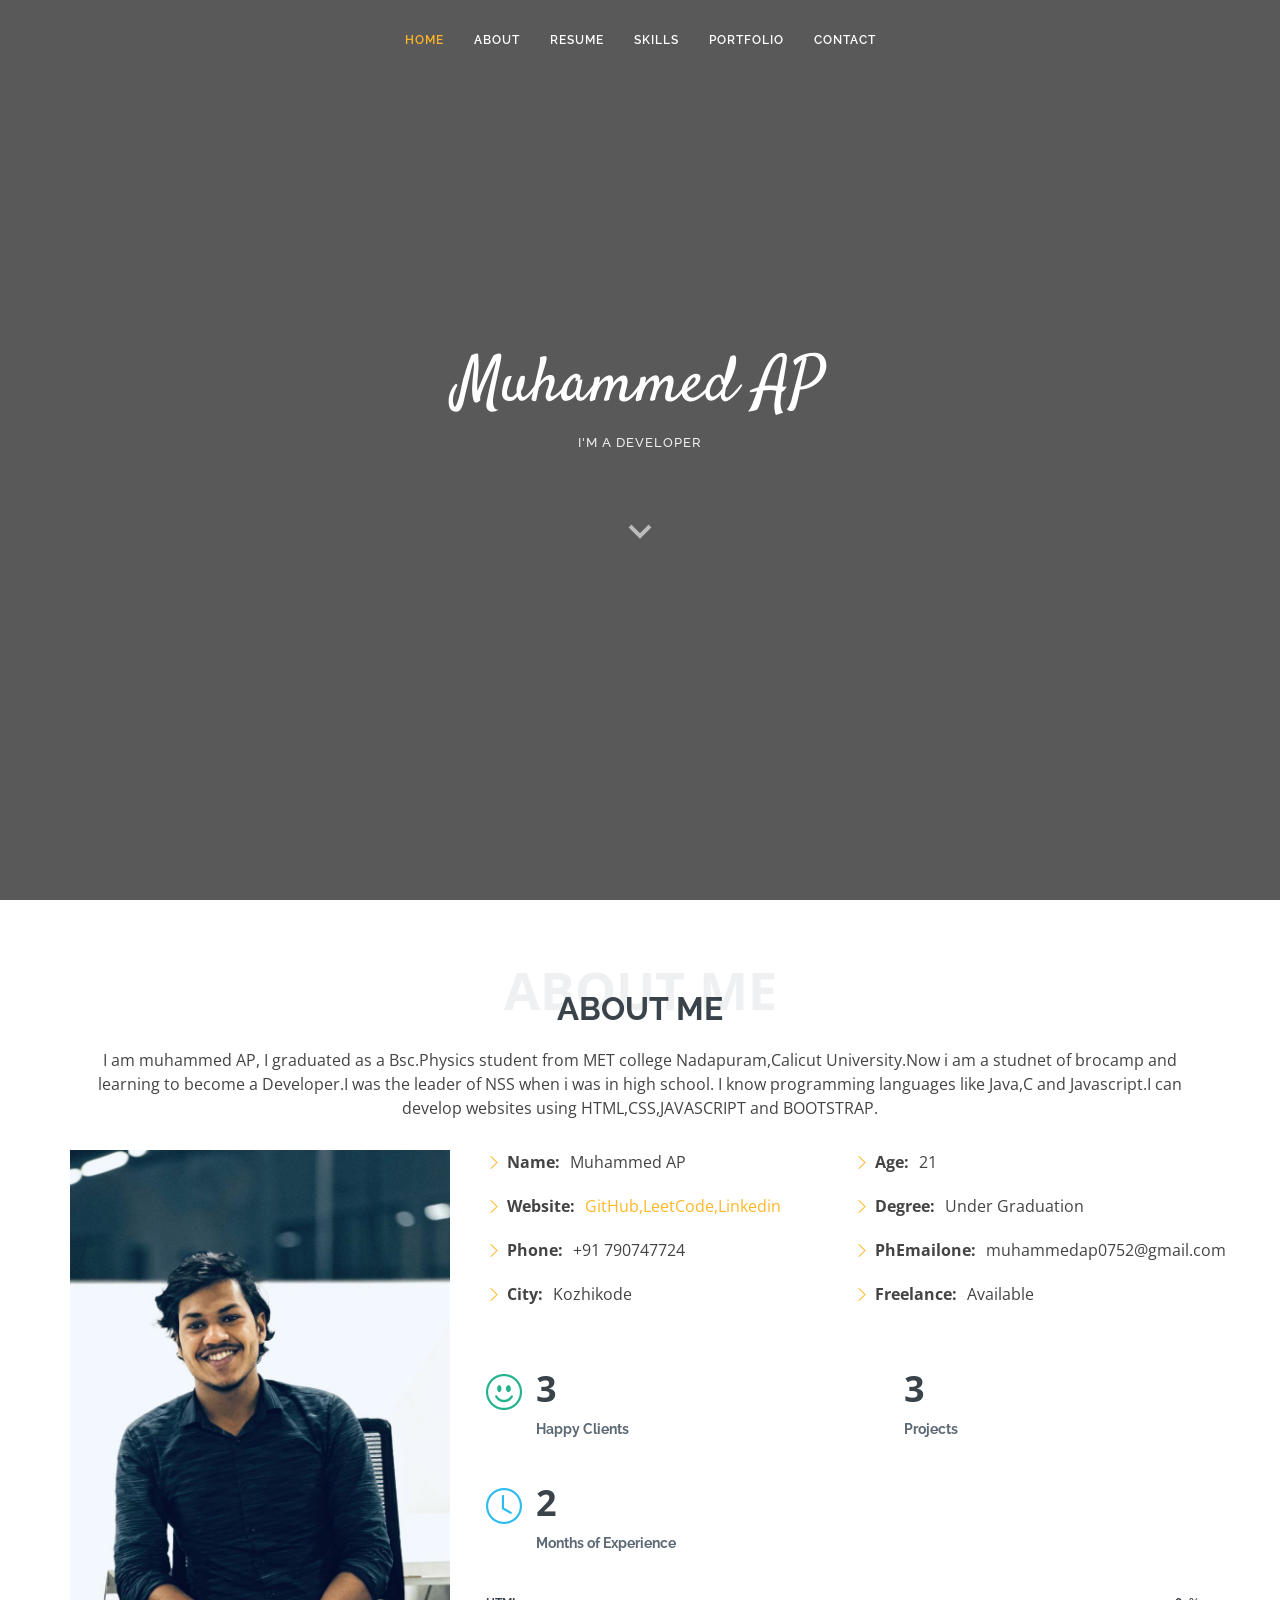
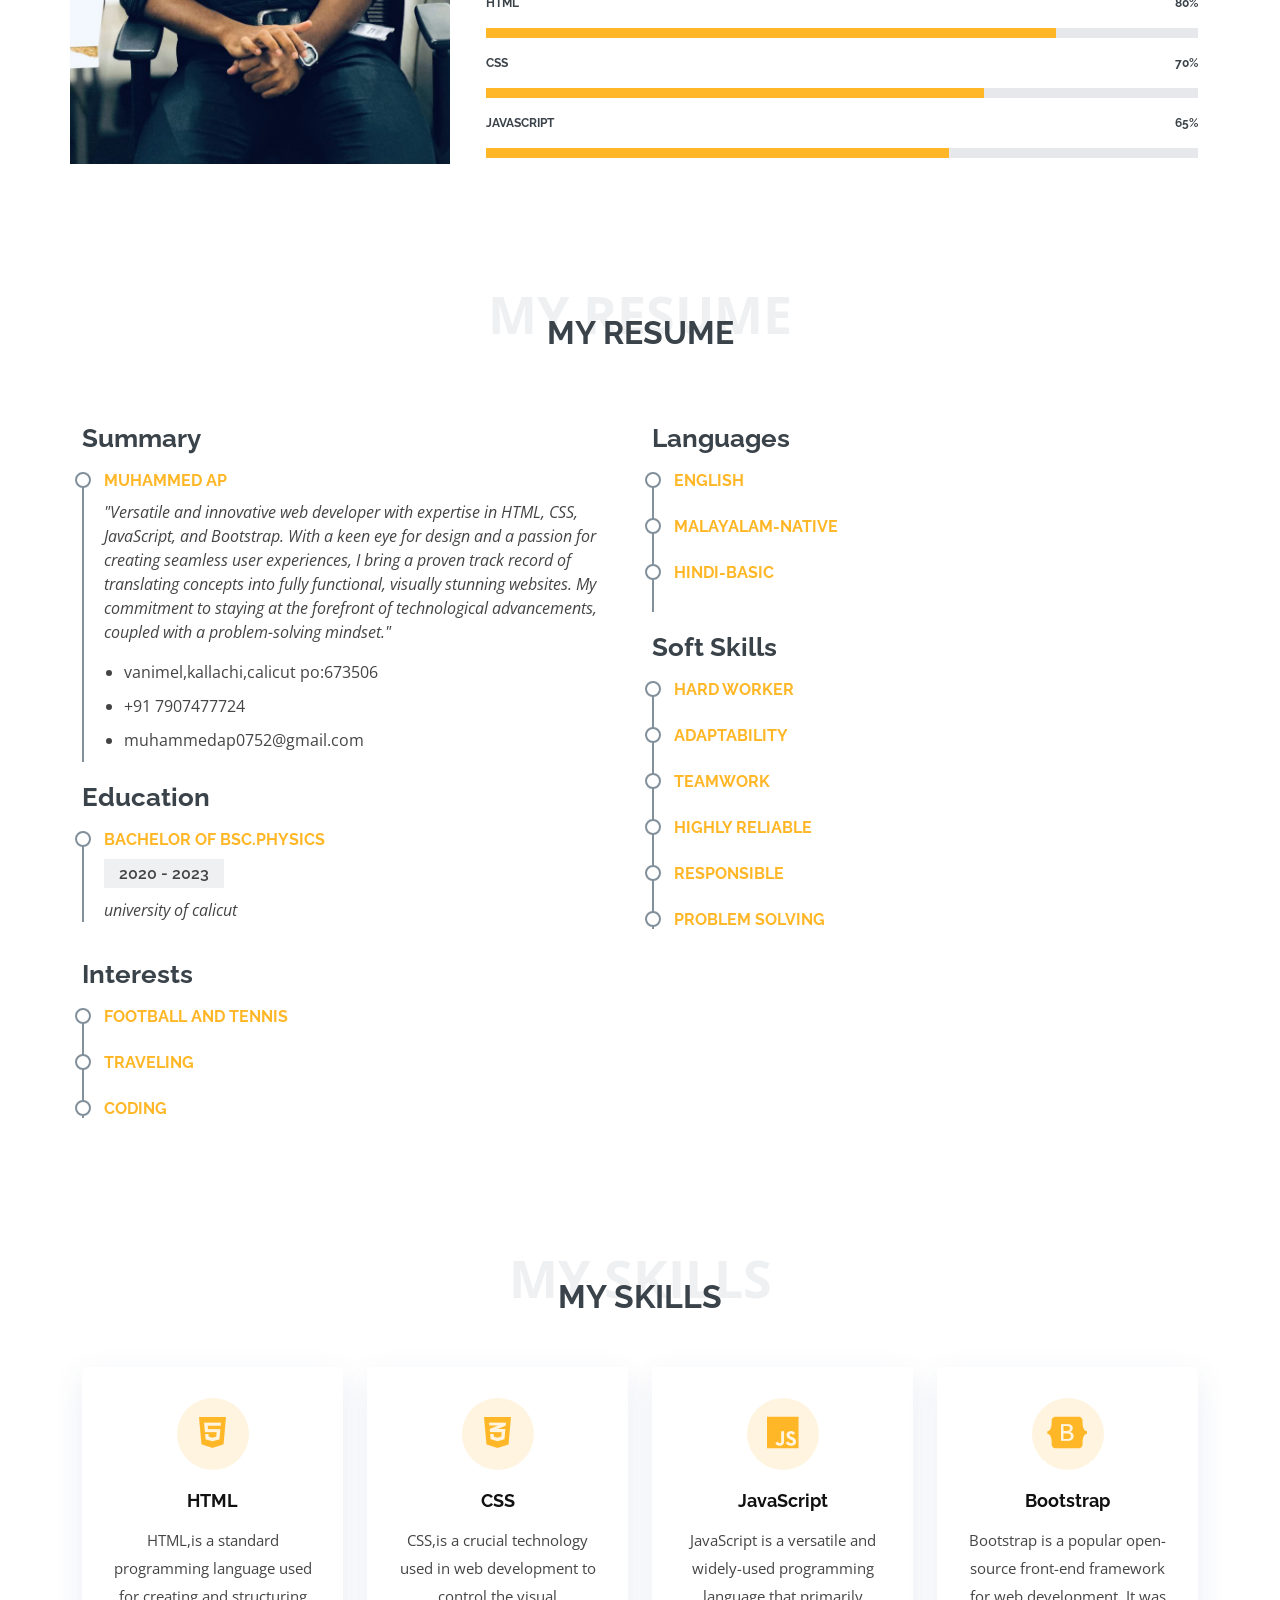
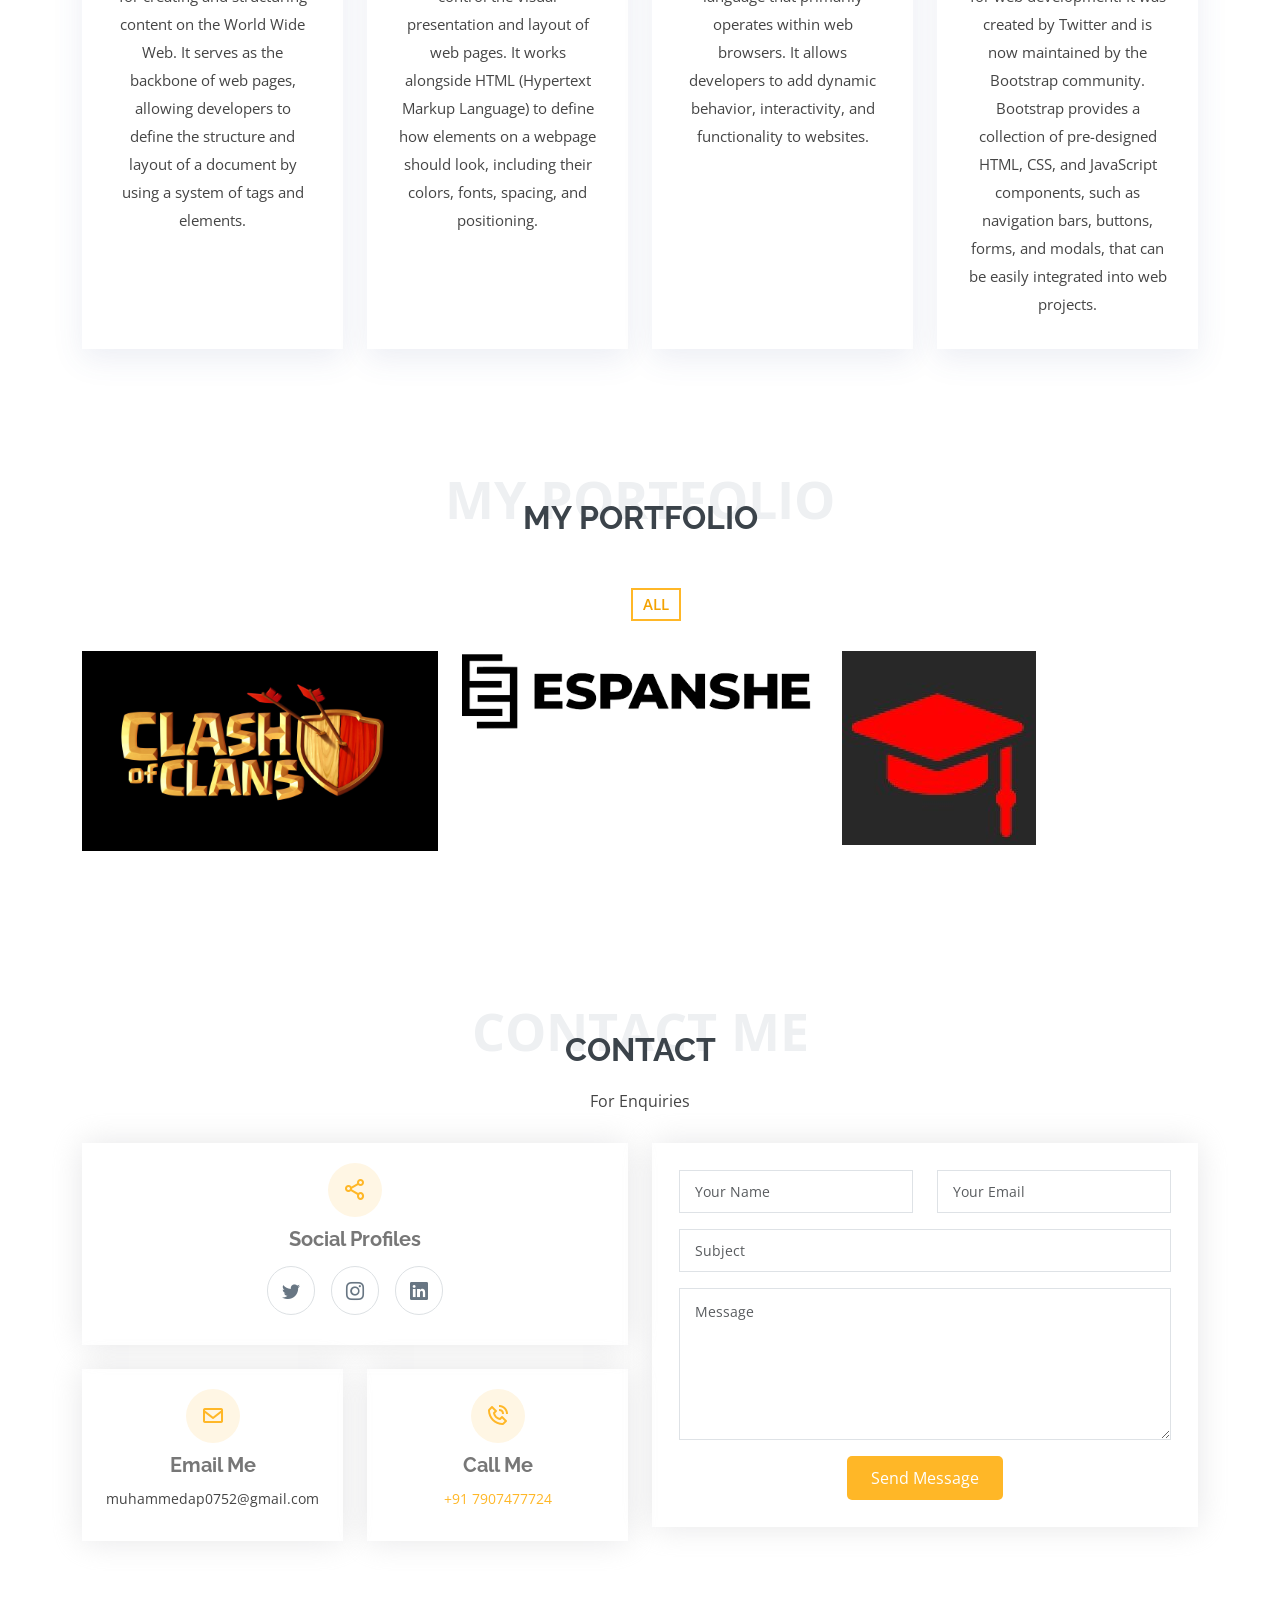
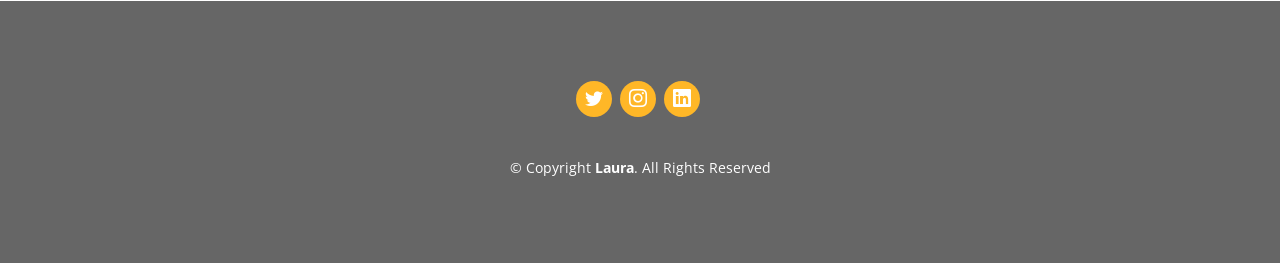
<file: index.html>
<!DOCTYPE html>
<html lang="en">

<head>
  <meta charset="utf-8">
  <meta content="width=device-width, initial-scale=1.0" name="viewport">
  <script src="https://ajax.googleapis.com/ajax/libs/jquery/3.5.1/jquery.min.js"></script>
  <title>Muhammed AP</title>
  
  <meta content="" name="description">
  <meta content="" name="keywords">

  <!-- Favicons -->
  <link href="assets/img/ap.jpg" rel="icon">
  <link href="assets/img/apple-touch-icon.png" rel="apple-touch-icon">
  <link rel="stylesheet" href="https://cdnjs.cloudflare.com/ajax/libs/font-awesome/6.4.2/css/all.min.css">
<link rel="stylesheet" href="https://cdnjs.cloudflare.com/ajax/libs/font-awesome/6.4.0/css/all.min.css">


  <!-- Google Fonts -->
  <link href="https://fonts.googleapis.com/css?family=Open+Sans:300,300i,400,400i,600,600i,700,700i|Raleway:300,300i,400,400i,500,500i,600,600i,700,700i|Satisfy" rel="stylesheet">

  <!-- Vendor CSS Files -->
  <link href="assets/vendor/bootstrap/css/bootstrap.min.css" rel="stylesheet">
  <link href="assets/vendor/bootstrap-icons/bootstrap-icons.css" rel="stylesheet">
  <link href="assets/vendor/boxicons/css/boxicons.min.css" rel="stylesheet">
  <link href="assets/vendor/glightbox/css/glightbox.min.css" rel="stylesheet">
  <link href="assets/vendor/swiper/swiper-bundle.min.css" rel="stylesheet">

  <!-- Template Main CSS File -->
  <link href="assets/css/style.css" rel="stylesheet">

  <!-- =======================================================
  * Template Name: Laura
  * Updated: Sep 18 2023 with Bootstrap v5.3.2
  * Template URL: https://bootstrapmade.com/laura-free-creative-bootstrap-theme/
  * Author: BootstrapMade.com
  * License: https://bootstrapmade.com/license/
  ======================================================== -->
</head>

<body>

  <!-- ======= Header ======= -->
  <header id="header" class="fixed-top d-flex justify-content-center align-items-center header-transparent">

    <nav id="navbar" class="navbar">
      <ul>
        <li><a class="nav-link scrollto active" href="#hero">Home</a></li>
        <li><a class="nav-link scrollto" href="#about">About</a></li>
        <li><a class="nav-link scrollto" href="#resume">Resume</a></li>
        <li><a class="nav-link scrollto" href="#services">Skills</a></li>
        <li><a class="nav-link scrollto " href="#portfolio">Portfolio</a></li>
        <li><a class="nav-link scrollto" href="#contact">Contact</a></li>
      </ul>
      <i class="bi bi-list mobile-nav-toggle"></i>
    </nav><!-- .navbar -->

  </header><!-- End Header -->

  <!-- ======= Hero Section ======= -->
  <section id="hero">
    <div class="hero-container">
      <h1>Muhammed AP</h1>
      <h2>I'm a Developer</h2>
      <a href="#about" class="btn-scroll scrollto" title="Scroll Down"><i class="bx bx-chevron-down"></i></a>
    </div>
  </section><!-- End Hero -->

  <main id="main">

    <!-- ======= About Me Section ======= -->
    <section id="about" class="about">
      <div class="container">

        <div class="section-title">
          <span>About Me</span>
          <h2>About Me</h2>
          <p>I am muhammed AP, I graduated as a Bsc.Physics student from MET college Nadapuram,Calicut University.Now i am a studnet of brocamp and learning to become a Developer.I was the leader of NSS when i was in high school.

            
            I know programming languages like Java,C and Javascript.I can develop websites using HTML,CSS,JAVASCRIPT and BOOTSTRAP.</p>
        </div>

        <div class="row">
          <div class="image col-lg-4 d-flex align-items-stretch justify-content-center justify-content-lg-start"></div>
          <div class="col-lg-8 d-flex flex-column align-items-stretch">
            <div class="content ps-lg-4 d-flex flex-column justify-content-center">
              <div class="row">
                <div class="col-lg-6">
                  <ul>
                    <li><i class="bi bi-chevron-right"></i> <strong>Name:</strong> <span>Muhammed AP</span></li>
                    <li><i class="bi bi-chevron-right"></i> <strong>Website:</strong> <a href="https://github.com/muhammedap1" target="_blank">GitHub,</a>
                       <a href="https://leetcode.com/muhammedAP1/" target="_blank">LeetCode</a><a href="https://www.linkedin.com/in/muhammed-ap-807aa4293" target="_blank">,Linkedin</a></li>
                    <li><i class="bi bi-chevron-right"></i> <strong>Phone:</strong> <span>+91 790747724</span></li>
                    <li><i class="bi bi-chevron-right"></i> <strong>City:</strong> <span>Kozhikode</span></li>
                  </ul>
                </div>
                <div class="col-lg-6">
                  <ul>
                    <li><i class="bi bi-chevron-right"></i> <strong>Age:</strong> <span>21</span></li>
                    <li><i class="bi bi-chevron-right"></i> <strong>Degree:</strong> <span>Under Graduation</span></li>
                    <li><i class="bi bi-chevron-right"></i> <strong>PhEmailone:</strong> <span>muhammedap0752@gmail.com</span></li>
                    <li><i class="bi bi-chevron-right"></i> <strong>Freelance:</strong> <span>Available</span></li>
                  </ul>
                </div>
              </div>
              <div class="row mt-n4">
                <div class="col-md-6 mt-5 d-md-flex align-items-md-stretch">
                  <div class="count-box">
                    <i class="bi bi-emoji-smile" style="color: #20b38e;"></i>
                    <span data-purecounter-start="0" data-purecounter-end="3" data-purecounter-duration="1" class="purecounter"></span>
                    <p><strong>Happy Clients</strong></p>
                  </div>
                </div>

                <div class="col-md-6 mt-5 d-md-flex align-items-md-stretch">
                  <div class="count-box">
                    <i class="bi bi-journal-richtextr" style="color: #8a1ac2;"></i>
                    <span data-purecounter-start="0" data-purecounter-end="3" data-purecounter-duration="1" class="purecounter"></span>
                    <p><strong>Projects</strong></p>
                  </div>
                </div>

                <div class="col-md-6 mt-5 d-md-flex align-items-md-stretch">
                  <div class="count-box">
                    <i class="bi bi-clock" style="color: #2cbdee;"></i>
                    <span data-purecounter-start="0" data-purecounter-end="2" data-purecounter-duration="" class="purecounter"></span>
                    <p><strong>Months of Experience</strong></p>
                  </div>
                </div>

              
              </div>
            </div><!-- End .content-->

            <div class="skills-content ps-lg-4">
              <div class="progress">
                <span class="skill">HTML <i class="val">80%</i></span>
                <div class="progress-bar-wrap">
                  <div class="progress-bar" role="progressbar" aria-valuenow="80" aria-valuemin="0" aria-valuemax="100"></div>
                </div>
              </div>

              <div class="progress">
                <span class="skill">CSS <i class="val">70%</i></span>
                <div class="progress-bar-wrap">
                  <div class="progress-bar" role="progressbar" aria-valuenow="70" aria-valuemin="0" aria-valuemax="100"></div>
                </div>
              </div>

              <div class="progress">
                <span class="skill">JavaScript <i class="val">65%</i></span>
                <div class="progress-bar-wrap">
                  <div class="progress-bar" role="progressbar" aria-valuenow="65" aria-valuemin="0" aria-valuemax="100"></div>
                </div>
              </div>
            </div>

          </div>
        </div>

      </div>
    </section><!-- End About Me Section -->

    <!-- ======= My Resume Section ======= -->
    <section id="resume" class="resume">
      <div class="container">

        <div class="section-title">
          <span>My Resume</span>
          <h2>My Resume</h2>
        </div>

        <div class="row">
          <div class="col-lg-6">
            <h3 class="resume-title">Summary</h3>
            <div class="resume-item pb-0">
              <h4>Muhammed AP</h4>
              <p><em>"Versatile and innovative web developer with expertise in HTML, CSS, JavaScript, and Bootstrap. With a keen eye for design and a passion for creating seamless user experiences, I bring a proven track record of translating concepts into fully functional, visually stunning websites. My commitment to staying at the forefront of technological advancements, coupled with a problem-solving mindset."</em></p>
              <p>
              <ul>
                <li>vanimel,kallachi,calicut po:673506</li>
                <li>+91 7907477724</li>
                <li>muhammedap0752@gmail.com</li>
              </ul>
              </p>
            </div>

            <h3 class="resume-title">Education</h3>
            
            <div class="resume-item">
              <h4>Bachelor of BSc.Physics</h4>
              <h5>2020 - 2023</h5>
              <p><em>university of calicut</em></p>
            </div>
           
          </div>
          <div class="col-lg-6">
            <h3 class="resume-title">Languages</h3>
            <div class="resume-item">
              <h4>English</h4>
            </div>
            <div class="resume-item">
              <h4>MALAYALAM-NATIVE</h4>
            </div>
            <div class="resume-item">
              <h4>HINDI-BASIC</h4>
            </div>
            <div class="col-lg-6">
              <h3 class="resume-title">Soft Skills</h3>
              <div class="resume-item">
                <h4>Hard Worker</h4>
              </div>
              <div class="resume-item">
                <h4>Adaptability</h4>
              </div>
              <div class="resume-item">
                <h4>Teamwork</h4>
              </div>
              <div class="resume-item">
                <h4>Highly Reliable</h4>
              </div>
              <div class="resume-item">
                <h4>Responsible</h4>
              </div>
              <div class="resume-item">
                <h4>Problem Solving</h4>
              </div>
            </div>
          </div>
          <div class="col-lg-6">
            <h3 class="resume-title">Interests</h3>
            <div class="resume-item">
              <h4>Football and Tennis</h4>
            </div>
            <div class="resume-item">
              <h4>Traveling</h4>
            </div>
            <div class="resume-item">
              <h4>Coding</h4>
            </div>
          </div>
      
        </div>

      </div>
    </section><!-- End My Resume Section -->

    <!-- ======= My Services Section ======= -->
    <section id="services" class="services">
      <div class="container">

        <div class="section-title">
          <span>My Skills</span>
          <h2>My Skills</h2>
          
        </div>

        <div class="row">
          <div class="col-md-6 col-lg-3 d-flex align-items-stretch mb-5 mb-lg-0">
            <div class="icon-box">
              <div class="icon"><i class="fa-brands fa-html5"></i></div>
              <h4 class="title"><a href="">HTML</a></h4>
              <p class="description">
                HTML,is a standard programming language used for creating and structuring content on the World Wide Web. It serves as the backbone of web pages, allowing developers to define the structure and layout of a document by using a system of tags and elements.</p>
            </div>
          </div>

          <div class="col-md-6 col-lg-3 d-flex align-items-stretch mb-5 mb-lg-0">
            <div class="icon-box">
              <div class="icon"><i class="fa-brands fa-css3-alt"></i></div>
              <h4 class="title"><a href="">CSS</a></h4>
              <p class="description">CSS,is a crucial technology used in web development to control the visual presentation and layout of web pages. It works alongside HTML (Hypertext Markup Language) to define how elements on a webpage should look, including their colors, fonts, spacing, and positioning.</p>
            </div>
          </div>

          <div class="col-md-6 col-lg-3 d-flex align-items-stretch mb-5 mb-lg-0">
            <div class="icon-box">
              <div class="icon"><i class="fa-brands fa-js"></i></div>
              <h4 class="title"><a href="">JavaScript</a></h4>
              <p class="description">JavaScript is a versatile and widely-used programming language that primarily operates within web browsers. It allows developers to add dynamic behavior, interactivity, and functionality to websites.</p>
            </div>
          </div>

          <div class="col-md-6 col-lg-3 d-flex align-items-stretch mb-5 mb-lg-0">
            <div class="icon-box">
              <div class="icon"><i class="fa-brands fa-bootstrap"></i></div>
              <h4 class="title"><a href="">Bootstrap</a></h4>
              <p class="description">Bootstrap is a popular open-source front-end framework for web development. It was created by Twitter and is now maintained by the Bootstrap community. Bootstrap provides a collection of pre-designed HTML, CSS, and JavaScript components, such as navigation bars, buttons, forms, and modals, that can be easily integrated into web projects.</p>
            </div>
          </div>

        </div>

      </div>
      


        </div>

      </div>
    </section><!-- End My Services Section -->

    <!-- ======= Testimonials Section ======= -->
    <!-- <section id="testimonials" class="testimonials">
      <div class="container position-relative">

        <div class="testimonials-slider swiper" data-aos="fade-up" data-aos-delay="100">
          <div class="swiper-wrapper">

            <div class="swiper-slide">
              <div class="testimonial-item">
                <img src="assets/img/hashim.jpg" class="testimonial-img" alt="">
                <h3>Hashim T</h3>
                <h4>Flutter Developer</h4>
                <p>
                  <i class="bx bxs-quote-alt-left quote-icon-left"></i>
                  Works at brototype
                  <i class="bx bxs-quote-alt-right quote-icon-right"></i>
                </p>
              </div>
            </div>End testimonial item -->

            <!-- <div class="swiper-slide">
              <div class="testimonial-item">
                <img src="assets/img/Minhal.jpg" class="testimonial-img" alt="">
                <h3>Muhammed Minhal</h3>
                <h4>Software Engine</h4>
                <p>
                  <i class="bx bxs-quote-alt-left quote-icon-left"></i>
                  Works at brototype
                  <i class="bx bxs-quote-alt-right quote-icon-right"></i>
                </p>
              </div>
            </div>End testimonial item -->

            <!-- <div class="swiper-slide">
              <div class="testimonial-item">
                <img src="assets/img/Test3.jpg" class="testimonial-img" alt="">
                <h3>Muhammed Firos</h3>
                <h4>Mern Stack Developer</h4>
                <p>
                  <i class="bx bxs-quote-alt-left quote-icon-left"></i>
                  Works at brototype
                  <i class="bx bxs-quote-alt-right quote-icon-right"></i>
                </p>
              </div>
            </div>End testimonial item -->

            <!-- <div class="swiper-slide">
              <div class="testimonial-item">
                <img src="assets/img/test4.jpg" class="testimonial-img" alt="">
                <h3>Ahmed Munawwer</h3>
                <h4>BBA LL.B.</h4>
                <p>
                  <i class="bx bxs-quote-alt-left quote-icon-left"></i>
                  Doing BBA LL.B. from university of Calicut and have a startup company
                  <i class="bx bxs-quote-alt-right quote-icon-right"></i>
                </p>
              </div>
            </div>End testimonial item -->

            <!-- <div class="swiper-slide">
              <div class="testimonial-item">
                <img src="assets/img/test5.jpg" class="testimonial-img" alt="">
                <h3>Mohammed Rabeeh</h3>
                <h4>Chartered accountant</h4>
                <p>
                  <i class="bx bxs-quote-alt-left quote-icon-left"></i>
                  completed Chartered accountant and have a startup company
                  <i class="bx bxs-quote-alt-right quote-icon-right"></i>
                </p>
              </div>
            </div>End testimonial item -->

          <!-- </div>
          <div class="swiper-pagination"></div>
        </div>

      </div> -->
    <!-- </section>End Testimonials Section -->

    <!-- ======= My Portfolio Section ======= -->
    <section id="portfolio" class="portfolio">
      <div class="container">

        <div class="section-title">
          <span>My Portfolio</span>
          <h2>My Portfolio</h2>
          
        </div>

        <ul id="portfolio-flters" class="d-flex justify-content-center">
          <li data-filter="*" class="filter-active">All</li>
          <!-- <li data-filter=".filter-app">App</li> -->
          <!-- <li data-filter=".filter-card">Card</li> -->
          <!-- <li data-filter=".filter-web">Web</li> -->
        </ul>

        <div class="row portfolio-container">

          <div class="col-lg-4 col-md-6 portfolio-item filter-app">
            <div class="portfolio-img"><img src="assets/img/coc.jpg" class="img-fluid" alt=""></div>
            <div class="portfolio-info">
              <h4>Static Website 1</h4>
              <p>Website</p>
              <a href="assets/img/coc.jpg" data-gallery="portfolioGallery" class="portfolio-lightbox preview-link" title="Website 1"><i class="bx bx-plus"></i></a>
              <a href="https://muhammedap1.github.io/clashofap/" target="_blank" class="details-link" title="More Details"><i class="bx bx-link"></i></a>
            </div>
          </div>

          <div class="col-lg-4 col-md-6 portfolio-item filter-web">
            <div class="portfolio-img"><img src="assets/img/espanshe.png" class="img-fluid" alt=""></div>
            <div class="portfolio-info">
              <h4>Static Website 2</h4>
              <p>Website</p>
              <a href="assets/img/espanshe.png" data-gallery="portfolioGallery" class="portfolio-lightbox preview-link" title="Website 2"><i class="bx bx-plus"></i></a>
              <a href="https://muhammedap1.github.io/espanshe/"  target="_blank" class="details-link" title="More Details"><i class="bx bx-link"></i></a>
            </div>
          </div>

          <div class="col-lg-4 col-md-6 portfolio-item filter-app">
            <div class="portfolio-img"><img src="assets/img/EDUFORD.jpg" class="img-fluid" alt=""></div>
            <div class="portfolio-info">
              <h4>EDUFORD</h4>
              <p>Responsive</p>
               <a href="assets/img/logo.png" data-gallery="portfolioGallery" class="portfolio-lightbox preview-link" title="Website 3"><i class="bx bx-plus"></i></a>
              <a href="https://muhammedap1.github.io/eduford/"  target="_blank" class="details-link" title="More Details"><i class="bx bx-link"></i></a>
            </div>
          </div>

          <!-- <div class="col-lg-4 col-md-6 portfolio-item filter-card"> 
            <div class="portfolio-img"><img src="assets/img/ComingSoon.jpg" class="img-fluid" alt=""></div>
            <div class="portfolio-info">
              <h4>soon</h4>
              <p>soon</p>
              <a href="assets/img/ComingSoon.jpg" data-gallery="portfolioGallery" class="portfolio-lightbox preview-link" title="Website 4"><i class="bx bx-plus"></i></a>
              <a href="#" class="details-link" title="More Details"><i class="bx bx-link"></i></a>
            </div>
          </div> -->

          <!-- <div class="col-lg-4 col-md-6 portfolio-item filter-web">
            <div class="portfolio-img"><img src="assets/img/ComingSoon.jpg" class="img-fluid" alt=""></div>
            <div class="portfolio-info">
              <h4>soon</h4>
              <p>soon</p>
              <a href="assets/img/ComingSoon.jpg" data-gallery="portfolioGallery" class="portfolio-lightbox preview-link" title="Website 5"><i class="bx bx-plus"></i></a>
              <a href="#" class="details-link" title="More Details"><i class="bx bx-link"></i></a>
            </div>
          </div> -->

          <!-- <div class="col-lg-4 col-md-6 portfolio-item filter-app">
            <div class="portfolio-img"><img src="assets/img/portfolio/portfolio-6.jpg" class="img-fluid" alt=""></div>
            <div class="portfolio-info">
              <h4>App 3</h4>
              <p>App</p>
              <a href="assets/img/portfolio/portfolio-6.jpg" data-gallery="portfolioGallery" class="portfolio-lightbox preview-link" title="App 3"><i class="bx bx-plus"></i></a>
              <a href="portfolio-details.html" class="details-link" title="More Details"><i class="bx bx-link"></i></a>
            </div>
          </div> -->
<!-- 
          <div class="col-lg-4 col-md-6 portfolio-item filter-card">
            <div class="portfolio-img"><img src="assets/img/ComingSoon.jpg" class="img-fluid" alt=""></div>
            <div class="portfolio-info">
              <h4>soon</h4>
              <p>soon</p>
              <a href="assets/img/ComingSoon.jpg" data-gallery="portfolioGallery" class="portfolio-lightbox preview-link" title="Website 6"><i class="bx bx-plus"></i></a>
              <a href="#" class="details-link" title="More Details"><i class="bx bx-link"></i></a>
            </div>
          </div> -->

          <!-- <div class="col-lg-4 col-md-6 portfolio-item filter-card">
            <div class="portfolio-img"><img src="assets/img/ComingSoon.jpg" class="img-fluid" alt=""></div>
            <div class="portfolio-info">
              <h4>soon </h4>
              <p>soon</p>
              <a href="aassets/img/ComingSoon.jpg" data-gallery="portfolioGallery" class="portfolio-lightbox preview-link" title="Website 7"><i class="bx bx-plus"></i></a>
              <a href="#" class="details-link" title="More Details"><i class="bx bx-link"></i></a>
            </div>
          </div> -->

          <!-- <div class="col-lg-4 col-md-6 portfolio-item filter-web">
            <div class="portfolio-img"><img src="assets/img/ComingSoon.jpg" class="img-fluid" alt=""></div>
            <div class="portfolio-info">
              <h4>soon</h4>
              <p>soon</p>
              <a href="assets/img/comingsoon.jpg" data-gallery="portfolioGallery" class="portfolio-lightbox preview-link" title="Website 8"><i class="bx bx-plus"></i></a>
              <a href="#" class="details-link" title="More Details"><i class="bx bx-link"></i></a>
            </div>
          </div> -->

        </div>

      </div>
    </section><!-- End My Portfolio Section -->

  

    <!-- ======= Contact Me Section ======= -->
    <section id="contact" class="contact">
      <div class="container">

        <div class="section-title">
          <span>Contact Me</span>
          <h2>Contact </h2>
          <p>For Enquiries</p>
        </div>

        <div class="row">

          <div class="col-lg-6">

            <div class="row">
              <div class="col-md-12">
                <div class="info-box">
                  <i class="bx bx-share-alt"></i>
                  <h3>Social Profiles</h3>
                  <div class="social-links">
                    <a href="https://x.com/muhammedap0?t=myT3MxxdQrV9eeOUIE1y_Q&s=08" class="twitter"><i class="bi bi-twitter"></i></a>
                    <!-- <a href="https://www.facebook.com/rithas.ahmed.3?mibextid=LQQJ4d" class="facebook"><i class="bi bi-facebook"></i></a> -->
                    <a href="https://instagram.com/muhammedap__?utm_source=qr&igshid=MzNlNGNkZWQ4Mg==" class="instagram"><i class="bi bi-instagram"></i></a>
                    <!-- <a href="#" class="google-plus"><i class="bi bi-skype"></i></a> -->
                    <a href="https://www.linkedin.com/in/muhammed-ap-807aa4293" class="linkedin"><i class="bi bi-linkedin"></i></a>
                  </div>
                </div>
              </div>
              <div class="col-md-6">
                <div class="info-box mt-4">
                  <i class="bx bx-envelope"></i>
                  <h3>Email Me</h3>
                  <p>muhammedap0752@gmail.com</p>
                </div>
              </div>
              <div class="col-md-6">
                <div class="info-box mt-4">
                  <i class="bx bx-phone-call"></i>
                  <h3>Call Me</h3>
                  <p><a href="https://wa.me/+917907477724">+91 7907477724</a></p>
                </div>
              </div>
            </div>

          </div>

          <div class="col-lg-6">
            <form id="submit-form" action="" role="form" class="submit-form">
              <div class="row">
                <div class="col-md-6 form-group">
                  <input type="text" name="name" class="form-control" id="name" placeholder="Your Name" required>
                </div>
                <div class="col-md-6 form-group mt-3 mt-md-0">
                  <input type="email" class="form-control" name="email" id="email" placeholder="Your Email" required>
                </div>
              </div>
              <div class="form-group mt-3">
                <input type="text" class="form-control" name="subject" id="subject" placeholder="Subject" required>
              </div>
              <div class="form-group mt-3">
                <textarea class="form-control" name="message" rows="6" placeholder="Message" required></textarea>
              </div>
              <div class="my-3">
                <div class="loading"> </div>
                <div class="error-message"></div>
                <div class="sent-message"> </div>
              </div>
              <div class="text-center"><button type="submit">Send Message</button></div>
            </form>
          </div>

        </div>

      </div>
    </section>
    <script>
      $("#submit-form").submit((e)=>{
          e.preventDefault()
          $.ajax({
              url:"https://script.google.com/macros/s/AKfycbxf9S8QHeL_53OwWKpRcvS5yvH-xL5F0AdGDNPjBF-00p7d7HbofkYWnhtkLFWkmIQx/exec",
              data:$("#submit-form").serialize(),
              method:"post",
              success:function (response){
                  alert("Form submitted successfully")
                  window.location.reload()
                  //window.location.href="https://google.com"
              },
              error:function (err){
                  alert("Something Error")
  
              }
          })
      })
  </script><!-- End Contact Me Section -->

  </main><!-- End #main -->

  <!-- ======= Footer ======= -->
  <footer id="footer">
    <div class="container">
      <!-- <h3>Laura Thomson</h3>
      <p>Et aut eum quis fuga eos sunt ipsa nihil. Labore corporis magni eligendi fuga maxime saepe commodi placeat.</p> -->
      <div class="social-links">
        <a href="https://x.com/muhammedap0?t=myT3MxxdQrV9eeOUIE1y_Q&s=08" class="twitter"><i class="bi bi-twitter"></i></a>
        <!-- <a href="https://www.facebook.com/rithas.ahmed.3?mibextid=LQQJ4d" class="facebook"><i class="bi bi-facebook"></i></a> -->
        <a href="https://instagram.com/muhammedap__?utm_source=qr&igshid=MzNlNGNkZWQ4Mg==" class="instagram"><i class="bi bi-instagram"></i></a>
        <!-- <a href="#" class="google-plus"><i class="bi bi-skype"></i></a> -->
        <a href="https://www.linkedin.com/in/muhammed-ap-807aa4293" class="linkedin"><i class="bi bi-linkedin"></i></a>
      </div>
      <div class="copyright">
        &copy; Copyright <strong><span>Laura</span></strong>. All Rights Reserved
      </div>
      <div class="credits">
        <!-- All the links in the footer should remain intact. -->
        <!-- You can delete the links only if you purchased the pro version. -->
        <!-- Licensing information: https://bootstrapmade.com/license/ -->
        <!-- Purchase the pro version with working PHP/AJAX contact form: https://bootstrapmade.com/laura-free-creative-bootstrap-theme/ -->
        <!-- Designed by <a href="https://bootstrapmade.com/">BootstrapMade</a> -->
      </div>
    </div>
  </footer><!-- End Footer -->

  <a href="#" class="back-to-top d-flex align-items-center justify-content-center"><i class="bi bi-arrow-up-short"></i></a>

  <!-- Vendor JS Files -->
  <script src="assets/vendor/purecounter/purecounter_vanilla.js"></script>
  <script src="assets/vendor/bootstrap/js/bootstrap.bundle.min.js"></script>
  <script src="assets/vendor/glightbox/js/glightbox.min.js"></script>
  <script src="assets/vendor/isotope-layout/isotope.pkgd.min.js"></script>
  <script src="assets/vendor/swiper/swiper-bundle.min.js"></script>
  <script src="assets/vendor/waypoints/noframework.waypoints.js"></script>
  <script src="assets/vendor/php-email-form/validate.js"></script>

  <!-- Template Main JS File -->
  <script src="assets/js/main.js"></script>



</body>

</html>
</file>
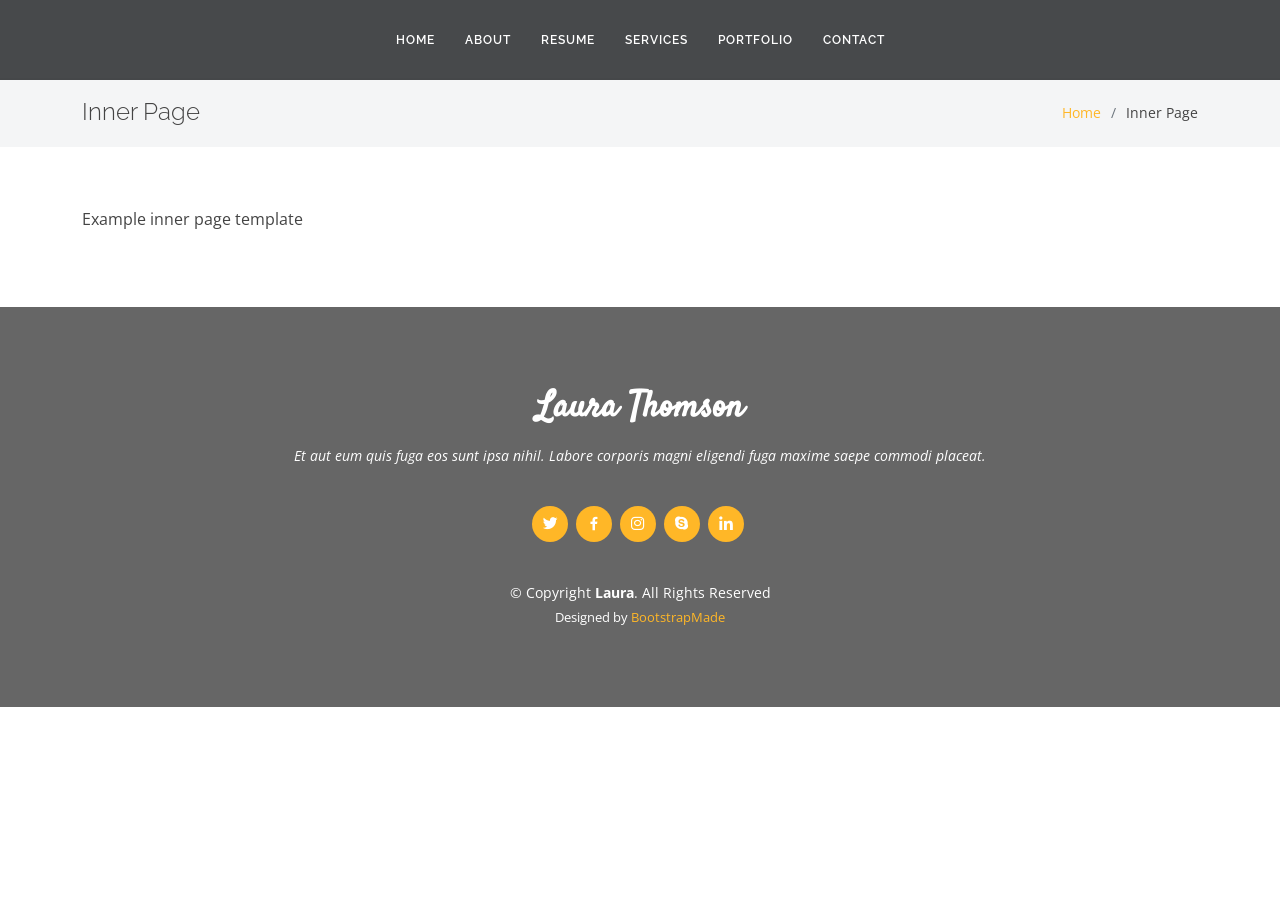
<file: inner-page.html>
<!DOCTYPE html>
<html lang="en">

<head>
  <meta charset="utf-8">
  <meta content="width=device-width, initial-scale=1.0" name="viewport">

  <title>Inner Page - Laura Bootstrap Template</title>
  <meta content="" name="description">
  <meta content="" name="keywords">

  <!-- Favicons -->
  <link href="assets/img/favicon.png" rel="icon">
  <link href="assets/img/apple-touch-icon.png" rel="apple-touch-icon">

  <!-- Google Fonts -->
  <link href="https://fonts.googleapis.com/css?family=Open+Sans:300,300i,400,400i,600,600i,700,700i|Raleway:300,300i,400,400i,500,500i,600,600i,700,700i|Satisfy" rel="stylesheet">

  <!-- Vendor CSS Files -->
  <link href="assets/vendor/bootstrap/css/bootstrap.min.css" rel="stylesheet">
  <link href="assets/vendor/bootstrap-icons/bootstrap-icons.css" rel="stylesheet">
  <link href="assets/vendor/boxicons/css/boxicons.min.css" rel="stylesheet">
  <link href="assets/vendor/glightbox/css/glightbox.min.css" rel="stylesheet">
  <link href="assets/vendor/swiper/swiper-bundle.min.css" rel="stylesheet">

  <!-- Template Main CSS File -->
  <link href="assets/css/style.css" rel="stylesheet">

  <!-- =======================================================
  * Template Name: Laura
  * Updated: Sep 18 2023 with Bootstrap v5.3.2
  * Template URL: https://bootstrapmade.com/laura-free-creative-bootstrap-theme/
  * Author: BootstrapMade.com
  * License: https://bootstrapmade.com/license/
  ======================================================== -->
</head>

<body>

  <!-- ======= Header ======= -->
  <header id="header" class="fixed-top d-flex justify-content-center align-items-center ">

    <nav id="navbar" class="navbar">
      <ul>
        <li><a class="nav-link scrollto " href="#hero">Home</a></li>
        <li><a class="nav-link scrollto" href="#about">About</a></li>
        <li><a class="nav-link scrollto" href="#resume">Resume</a></li>
        <li><a class="nav-link scrollto" href="#services">Services</a></li>
        <li><a class="nav-link scrollto " href="#portfolio">Portfolio</a></li>
        <li><a class="nav-link scrollto" href="#contact">Contact</a></li>
      </ul>
      <i class="bi bi-list mobile-nav-toggle"></i>
    </nav><!-- .navbar -->

  </header><!-- End Header -->

  <main id="main">

    <!-- ======= Breadcrumbs ======= -->
    <section class="breadcrumbs">
      <div class="container">

        <div class="d-flex justify-content-between align-items-center">
          <h2>Inner Page</h2>
          <ol>
            <li><a href="index.html">Home</a></li>
            <li>Inner Page</li>
          </ol>
        </div>

      </div>
    </section><!-- End Breadcrumbs -->

    <section class="inner-page">
      <div class="container">
        <p>
          Example inner page template
        </p>
      </div>
    </section>

  </main><!-- End #main -->

  <!-- ======= Footer ======= -->
  <footer id="footer">
    <div class="container">
      <h3>Laura Thomson</h3>
      <p>Et aut eum quis fuga eos sunt ipsa nihil. Labore corporis magni eligendi fuga maxime saepe commodi placeat.</p>
      <div class="social-links">
        <a href="#" class="twitter"><i class="bx bxl-twitter"></i></a>
        <a href="#" class="facebook"><i class="bx bxl-facebook"></i></a>
        <a href="#" class="instagram"><i class="bx bxl-instagram"></i></a>
        <a href="#" class="google-plus"><i class="bx bxl-skype"></i></a>
        <a href="#" class="linkedin"><i class="bx bxl-linkedin"></i></a>
      </div>
      <div class="copyright">
        &copy; Copyright <strong><span>Laura</span></strong>. All Rights Reserved
      </div>
      <div class="credits">
        <!-- All the links in the footer should remain intact. -->
        <!-- You can delete the links only if you purchased the pro version. -->
        <!-- Licensing information: https://bootstrapmade.com/license/ -->
        <!-- Purchase the pro version with working PHP/AJAX contact form: https://bootstrapmade.com/laura-free-creative-bootstrap-theme/ -->
        Designed by <a href="https://bootstrapmade.com/">BootstrapMade</a>
      </div>
    </div>
  </footer><!-- End Footer -->

  <a href="#" class="back-to-top d-flex align-items-center justify-content-center"><i class="bi bi-arrow-up-short"></i></a>

  <!-- Vendor JS Files -->
  <script src="assets/vendor/purecounter/purecounter_vanilla.js"></script>
  <script src="assets/vendor/bootstrap/js/bootstrap.bundle.min.js"></script>
  <script src="assets/vendor/glightbox/js/glightbox.min.js"></script>
  <script src="assets/vendor/isotope-layout/isotope.pkgd.min.js"></script>
  <script src="assets/vendor/swiper/swiper-bundle.min.js"></script>
  <script src="assets/vendor/waypoints/noframework.waypoints.js"></script>
  <script src="assets/vendor/php-email-form/validate.js"></script>

  <!-- Template Main JS File -->
  <script src="assets/js/main.js"></script>

</body>

</html>
</file>
<file: assets/css/style.css>
/**
* Template Name: Laura
* Updated: Sep 18 2023 with Bootstrap v5.3.2
* Template URL: https://bootstrapmade.com/laura-free-creative-bootstrap-theme/
* Author: BootstrapMade.com
* License: https://bootstrapmade.com/license/
*/

/*--------------------------------------------------------------
# General
--------------------------------------------------------------*/
body {
  font-family: "Open Sans", sans-serif;
  color: #444444;
}

a {
  color: #ffb727;
  text-decoration: none;
}

a:hover {
  color: #ffc85a;
  text-decoration: none;
}

h1,
h2,
h3,
h4,
h5,
h6 {
  font-family: "Raleway", sans-serif;
}

/*--------------------------------------------------------------
# Back to top button
--------------------------------------------------------------*/
.back-to-top {
  position: fixed;
  visibility: hidden;
  opacity: 0;
  right: 15px;
  bottom: 15px;
  z-index: 996;
  background: #ffb727;
  width: 40px;
  height: 40px;
  border-radius: 4px;
  transition: all 0.4s;
}

.back-to-top i {
  font-size: 28px;
  color: #fff;
  line-height: 0;
}

.back-to-top:hover {
  background: #ffc550;
  color: #fff;
}

.back-to-top.active {
  visibility: visible;
  opacity: 1;
}

/*--------------------------------------------------------------
# Header
--------------------------------------------------------------*/
#header {
  z-index: 997;
  transition: all 0.5s;
  height: 80px;
  background: rgba(25, 28, 31, 0.8);
}

#header.header-transparent {
  background: transparent;
}

#header.header-scrolled {
  height: 60px;
  background: rgba(25, 28, 31, 0.8);
}

/*--------------------------------------------------------------
# Navigation Menu
--------------------------------------------------------------*/
/**
* Desktop Navigation 
*/
.navbar {
  padding: 0;
}

.navbar ul {
  margin: 0;
  padding: 0;
  display: flex;
  list-style: none;
  align-items: center;
}

.navbar li {
  position: relative;
}

.navbar a,
.navbar a:focus {
  display: flex;
  align-items: center;
  justify-content: space-between;
  padding: 10px 15px;
  color: #fff;
  white-space: nowrap;
  transition: 0.3s;
  font-size: 12px;
  font-family: "Raleway", sans-serif;
  text-transform: uppercase;
  font-weight: 600;
  letter-spacing: 1px;
}

.navbar a i,
.navbar a:focus i {
  font-size: 12px;
  line-height: 0;
  margin-left: 5px;
}

.navbar a:hover,
.navbar .active,
.navbar .active:focus,
.navbar li:hover>a {
  color: #ffb727;
}

.navbar .dropdown ul {
  display: block;
  position: absolute;
  left: 14px;
  top: calc(100% + 30px);
  margin: 0;
  padding: 10px 0;
  z-index: 99;
  opacity: 0;
  visibility: hidden;
  background: #fff;
  box-shadow: 0px 0px 30px rgba(127, 137, 161, 0.25);
  transition: 0.3s;
  border-radius: 4px;
}

.navbar .dropdown ul li {
  min-width: 200px;
}

.navbar .dropdown ul a {
  padding: 10px 20px;
  font-size: 14px;
  text-transform: none;
  font-weight: 400;
  color: #3b434a;
  letter-spacing: 1px;
}

.navbar .dropdown ul a i {
  font-size: 12px;
}

.navbar .dropdown ul a:hover,
.navbar .dropdown ul .active:hover,
.navbar .dropdown ul li:hover>a {
  color: #ffb727;
}

.navbar .dropdown:hover>ul {
  opacity: 1;
  top: 100%;
  visibility: visible;
}

.navbar .dropdown .dropdown ul {
  top: 0;
  left: calc(100% - 30px);
  visibility: hidden;
}

.navbar .dropdown .dropdown:hover>ul {
  opacity: 1;
  top: 0;
  left: 100%;
  visibility: visible;
}

@media (max-width: 1366px) {
  .navbar .dropdown .dropdown ul {
    left: -90%;
  }

  .navbar .dropdown .dropdown:hover>ul {
    left: -100%;
  }
}

/**
* Mobile Navigation 
*/
.mobile-nav-toggle {
  color: #fff;
  font-size: 28px;
  cursor: pointer;
  display: none;
  line-height: 0;
  transition: 0.5s;
}

@media (max-width: 991px) {
  .mobile-nav-toggle {
    display: block;
  }

  .navbar ul {
    display: none;
  }
}

.navbar-mobile {
  position: fixed;
  overflow: hidden;
  top: 0;
  right: 0;
  left: 0;
  bottom: 0;
  background: rgba(36, 41, 46, 0.9);
  transition: 0.3s;
  z-index: 999;
}

.navbar-mobile .mobile-nav-toggle {
  position: absolute;
  top: 15px;
  right: 15px;
}

.navbar-mobile ul {
  display: block;
  position: absolute;
  top: 55px;
  right: 15px;
  bottom: 15px;
  left: 15px;
  padding: 10px 0;
  border-radius: 10px;
  background-color: #fff;
  overflow-y: auto;
  transition: 0.3s;
}

.navbar-mobile a,
.navbar-mobile a:focus {
  padding: 10px 20px;
  font-size: 14px;
  color: #3b434a;
}

.navbar-mobile a:hover,
.navbar-mobile .active,
.navbar-mobile li:hover>a {
  color: #ffb727;
}

.navbar-mobile .getstarted,
.navbar-mobile .getstarted:focus {
  margin: 15px;
}

.navbar-mobile .dropdown ul {
  position: static;
  display: none;
  margin: 10px 20px;
  padding: 10px 0;
  z-index: 99;
  opacity: 1;
  visibility: visible;
  background: #fff;
  box-shadow: 0px 0px 30px rgba(127, 137, 161, 0.25);
}

.navbar-mobile .dropdown ul li {
  min-width: 200px;
}

.navbar-mobile .dropdown ul a {
  padding: 10px 20px;
}

.navbar-mobile .dropdown ul a i {
  font-size: 12px;
}

.navbar-mobile .dropdown ul a:hover,
.navbar-mobile .dropdown ul .active:hover,
.navbar-mobile .dropdown ul li:hover>a {
  color: #ffb727;
}

.navbar-mobile .dropdown>.dropdown-active {
  display: block;
}

/*--------------------------------------------------------------
# Hero Section
--------------------------------------------------------------*/
#hero {
  width: auto;
  height: 100vh;
  background: url('') top right no-repeat ;
  position: relative;
  
}

#hero:before {
  content: "";
  background: rgba(0, 0, 0, 0.65);
  position: absolute;
  bottom: 0;
  top: 0;
  left: 0;
  right: 0;
}

#hero .hero-container {
  position: absolute;
  bottom: 0;
  top: 0;
  left: 0;
  right: 0;
  display: flex;
  justify-content: center;
  align-items: center;
  flex-direction: column;
  padding: 0 15px;
}

#hero h1 {
  margin: 0 0 10px 0;
  font-size: 64px;
  font-family: "Satisfy", serif;
  color: #fff;
}

#hero h2 {
  color: #eee;
  margin-bottom: 50px;
  font-size: 13px;
  font-weight: 500;
  letter-spacing: 1px;
  text-transform: uppercase;
}

#hero .btn-scroll {
  transition: 0.4s;
  color: rgba(255, 255, 255, 0.6);
  animation: up-down 1s ease-in-out infinite alternate-reverse both;
}

#hero .btn-scroll i {
  font-size: 48px;
}

#hero .btn-scroll:hover {
  color: #ffb727;
}

@media (min-width: 1024px) {
  #hero {
    background-attachment: fixed;
  }
}

@media (max-width: 575px) {
  #hero h1 {
    font-size: 40px;
  }

  #hero h2 {
    text-align: center;
    margin-bottom: 30px;
  }
}

@keyframes up-down {
  0% {
    transform: translateY(5px);
  }

  100% {
    transform: translateY(-5px);
  }
}

/*--------------------------------------------------------------
# Sections General
--------------------------------------------------------------*/
section {
  padding: 60px 0;
}

.section-bg {
  background-color: white;
}

.section-title {
  text-align: center;
  padding: 30px 0;
  position: relative;
}

.section-title h2 {
  font-size: 32px;
  font-weight: 700;
  text-transform: uppercase;
  margin-bottom: 20px;
  padding-bottom: 0;
  color: #3b434a;
  position: relative;
  z-index: 2;
}

.section-title span {
  position: absolute;
  top: 30px;
  color: #eef0f2;
  left: 0;
  right: 0;
  z-index: 1;
  font-weight: 700;
  font-size: 52px;
  text-transform: uppercase;
  line-height: 0;
}

.section-title p {
  margin-bottom: 0;
  position: relative;
  z-index: 2;
}

@media (max-width: 575px) {
  .section-title h2 {
    font-size: 28px;
    margin-bottom: 15px;
  }

  .section-title span {
    font-size: 38px;
  }
}

/*--------------------------------------------------------------
# Breadcrumbs
--------------------------------------------------------------*/
.breadcrumbs {
  padding: 20px 0;
  background-color: #f4f5f6;
  min-height: 40px;
  margin-top: 78px;
}

@media (max-width: 992px) {
  .breadcrumbs {
    margin-top: 60px;
  }
}

.breadcrumbs h2 {
  font-size: 24px;
  font-weight: 300;
  margin: 0;
}

@media (max-width: 992px) {
  .breadcrumbs h2 {
    margin: 0 0 10px 0;
  }
}

.breadcrumbs ol {
  display: flex;
  flex-wrap: wrap;
  list-style: none;
  padding: 0;
  margin: 0;
  font-size: 14px;
}

.breadcrumbs ol li+li {
  padding-left: 10px;
}

.breadcrumbs ol li+li::before {
  display: inline-block;
  padding-right: 10px;
  color: #6c757d;
  content: "/";
}

@media (max-width: 768px) {
  .breadcrumbs .d-flex {
    display: block !important;
  }

  .breadcrumbs ol {
    display: block;
  }

  .breadcrumbs ol li {
    display: inline-block;
  }
}

/*--------------------------------------------------------------
# About Me
--------------------------------------------------------------*/
.about .content h3 {
  font-weight: 700;
  font-size: 26px;
  color: #3b434a;
  text-transform: uppercase;
}

.about .content ul {
  list-style: none;
  padding: 0;
}

.about .content ul li {
  margin-bottom: 20px;
  display: flex;
  align-items: center;
}

.about .content ul strong {
  margin-right: 10px;
}

.about .content ul i {
  font-size: 16px;
  margin-right: 5px;
  color: #ffb727;
  line-height: 0;
}

.about .content p:last-child {
  margin-bottom: 0;
}

.about .content .count-box {
  width: 100%;
}

.about .content .count-box i {
  display: block;
  font-size: 36px;
  color: #ffb727;
  float: left;
  line-height: 0;
}

.about .content .count-box span {
  font-size: 36px;
  line-height: 30px;
  display: block;
  font-weight: 700;
  color: #3b434a;
  margin-left: 50px;
}

.about .content .count-box p {
  padding: 15px 0 0 0;
  margin: 0 0 0 50px;
  font-family: "Raleway", sans-serif;
  font-size: 14px;
  color: #5d6a75;
}

.about .content .count-box a {
  font-weight: 600;
  display: block;
  margin-top: 20px;
  color: #5d6a75;
  font-size: 15px;
  font-family: "Satisfy", serif;
  transition: ease-in-out 0.3s;
}

.about .content .count-box a:hover {
  color: #82909c;
}

.about .image {
  background: url('../img/about.jpg') center center no-repeat;
  background-size: cover;
  min-height: 500px;
}

.about .skills-content {
  margin-top: 30px;
}

.about .skills-content .progress {
  height: 60px;
  display: block;
  background: none;
  border-radius: 0;
}

.about .skills-content .progress .skill {
  padding: 10px 0;
  margin: 0 0 6px 0;
  text-transform: uppercase;
  display: block;
  font-weight: 700;
  font-family: "Raleway", sans-serif;
  color: #3b434a;
}

.about .skills-content .progress .skill .val {
  float: right;
  font-style: normal;
}

.about .skills-content .progress-bar-wrap {
  background: #e6e8eb;
}

.about .skills-content .progress-bar {
  width: 1px;
  height: 10px;
  transition: 0.9s;
  background-color: #ffb727;
}

/*--------------------------------------------------------------
# My Resume
--------------------------------------------------------------*/
.resume .resume-title {
  font-size: 26px;
  font-weight: 700;
  margin-top: 20px;
  margin-bottom: 20px;
  color: #3b434a;
}

.resume .resume-item {
  padding: 0 0 20px 20px;
  margin-top: -2px;
  border-left: 2px solid #82909c;
  position: relative;
}

.resume .resume-item h4 {
  line-height: 18px;
  font-size: 16px;
  font-weight: 700;
  text-transform: uppercase;
  color: #ffb727;
  margin-bottom: 10px;
}

.resume .resume-item h5 {
  font-size: 16px;
  background: #eef0f2;
  padding: 5px 15px;
  display: inline-block;
  font-weight: 600;
  margin-bottom: 10px;
}

.resume .resume-item ul {
  padding-left: 20px;
}

.resume .resume-item ul li {
  padding-bottom: 10px;
}

.resume .resume-item:last-child {
  padding-bottom: 0;
}

.resume .resume-item::before {
  content: "";
  position: absolute;
  width: 16px;
  height: 16px;
  border-radius: 50px;
  left: -9px;
  top: 0;
  background: #fff;
  border: 2px solid #82909c;
}

/*--------------------------------------------------------------
# My Services
--------------------------------------------------------------*/
.services .icon-box {
  padding: 30px;
  position: relative;
  overflow: hidden;
  background: #fff;
  box-shadow: 0 10px 29px 0 rgba(68, 88, 144, 0.1);
  transition: all 0.3s ease-in-out;
  text-align: center;
  border: 1px solid #fff;
}

.services .icon {
  margin: 0 auto 20px auto;
  padding-top: 17px;
  display: inline-block;
  text-align: center;
  border-radius: 50%;
  width: 72px;
  height: 72px;
  background: #fff4df;
}

.services .icon i {
  font-size: 36px;
  line-height: 1;
  color: #ffb727;
}

.services .title {
  font-weight: 700;
  margin-bottom: 15px;
  font-size: 18px;
}

.services .title a {
  color: #111;
  transition: 0.3s;
}

.services .description {
  font-size: 15px;
  line-height: 28px;
  margin-bottom: 0;
}

.services .icon-box:hover {
  border-color: #ffb727;
}

.services .icon-box:hover .title a {
  color: #ffb727;
}

/*--------------------------------------------------------------
# Testimonials
--------------------------------------------------------------*/
.testimonials {
  padding: 80px 0;
  background: url('../img/Last-pic.avif') no-repeat;
  background-position: center center;
  background-size: cover;
  position: relative;
}

.testimonials::before {
  content: "";
  position: absolute;
  left: 0;
  right: 0;
  top: 0;
  bottom: 0;
  background: rgba(14, 16, 17, 0.7);
}

.testimonials .section-header {
  margin-bottom: 40px;
}

.testimonials .testimonials-carousel,
.testimonials .testimonials-slider {
  overflow: hidden;
}

.testimonials .testimonial-item {
  text-align: center;
  color: #fff;
}

.testimonials .testimonial-item .testimonial-img {
  width: 100px;
  border-radius: 50%;
  border: 6px solid rgba(255, 255, 255, 0.15);
  margin: 0 auto;
}

.testimonials .testimonial-item h3 {
  font-size: 20px;
  font-weight: bold;
  margin: 10px 0 5px 0;
  color: #fff;
}

.testimonials .testimonial-item h4 {
  font-size: 14px;
  color: #ddd;
  margin: 0 0 15px 0;
}

.testimonials .testimonial-item .quote-icon-left,
.testimonials .testimonial-item .quote-icon-right {
  color: rgba(255, 255, 255, 0.4);
  font-size: 26px;
}

.testimonials .testimonial-item .quote-icon-left {
  display: inline-block;
  left: -5px;
  position: relative;
}

.testimonials .testimonial-item .quote-icon-right {
  display: inline-block;
  right: -5px;
  position: relative;
  top: 10px;
}

.testimonials .testimonial-item p {
  font-style: italic;
  margin: 0 auto 15px auto;
  color: #eee;
}

.testimonials .swiper-pagination {
  margin-top: 20px;
  position: relative;
}

.testimonials .swiper-pagination .swiper-pagination-bullet {
  width: 12px;
  height: 12px;
  opacity: 1;
  background-color: rgba(255, 255, 255, 0.4);
}

.testimonials .swiper-pagination .swiper-pagination-bullet-active {
  background-color: #ffb727;
}

@media (min-width: 992px) {
  .testimonials .testimonial-item p {
    width: 80%;
  }
}

/*--------------------------------------------------------------
# My Portfolio
--------------------------------------------------------------*/
.portfolio #portfolio-flters {
  list-style: none;
  margin-bottom: 20px;
}

.portfolio #portfolio-flters li {
  cursor: pointer;
  display: inline-block;
  margin: 0 10px 10px 10px;
  font-size: 15px;
  font-weight: 600;
  line-height: 1;
  padding: 7px 10px;
  text-transform: uppercase;
  color: #444444;
  transition: all 0.3s ease-in-out;
  border: 2px solid #fff;
}

.portfolio #portfolio-flters li:hover,
.portfolio #portfolio-flters li.filter-active {
  color: #f3a200;
  border-color: #ffb727;
}

.portfolio .portfolio-item {
  margin-bottom: 30px;
}

.portfolio .portfolio-item .portfolio-img {
  overflow: hidden;
}

.portfolio .portfolio-item .portfolio-img img {
  transition: all 0.8s ease-in-out;
}

.portfolio .portfolio-item .portfolio-info {
  opacity: 0;
  position: absolute;
  left: 15px;
  bottom: 0;
  z-index: 3;
  right: 15px;
  transition: all ease-in-out 0.3s;
  background: rgba(0, 0, 0, 0.5);
  padding: 10px 15px;
}

.portfolio .portfolio-item .portfolio-info h4 {
  font-size: 18px;
  color: #fff;
  font-weight: 600;
  color: #fff;
  margin-bottom: 0px;
}

.portfolio .portfolio-item .portfolio-info p {
  color: rgba(255, 255, 255, 0.8);
  font-size: 14px;
  margin-bottom: 0;
}

.portfolio .portfolio-item .portfolio-info .preview-link,
.portfolio .portfolio-item .portfolio-info .details-link {
  position: absolute;
  right: 40px;
  font-size: 24px;
  top: calc(50% - 18px);
  color: #fff;
  transition: 0.3s;
}

.portfolio .portfolio-item .portfolio-info .preview-link:hover,
.portfolio .portfolio-item .portfolio-info .details-link:hover {
  color: #ffc041;
}

.portfolio .portfolio-item .portfolio-info .details-link {
  right: 10px;
}

.portfolio .portfolio-item:hover .portfolio-img img {
  transform: scale(1.2);
}

.portfolio .portfolio-item:hover .portfolio-info {
  opacity: 1;
}

/*--------------------------------------------------------------
# Portfolio Details
--------------------------------------------------------------*/
.portfolio-details {
  padding-top: 40px;
}

.portfolio-details .portfolio-details-slider img {
  width: 100%;
}

.portfolio-details .portfolio-details-slider .swiper-pagination {
  margin-top: 20px;
  position: relative;
}

.portfolio-details .portfolio-details-slider .swiper-pagination .swiper-pagination-bullet {
  width: 12px;
  height: 12px;
  background-color: #fff;
  opacity: 1;
  border: 1px solid #ffb727;
}

.portfolio-details .portfolio-details-slider .swiper-pagination .swiper-pagination-bullet-active {
  background-color: #ffb727;
}

.portfolio-details .portfolio-info {
  padding: 30px;
  box-shadow: 0px 0 30px rgba(59, 67, 74, 0.08);
}

.portfolio-details .portfolio-info h3 {
  font-size: 22px;
  font-weight: 700;
  margin-bottom: 20px;
  padding-bottom: 20px;
  border-bottom: 1px solid #eee;
}

.portfolio-details .portfolio-info ul {
  list-style: none;
  padding: 0;
  font-size: 15px;
}

.portfolio-details .portfolio-info ul li+li {
  margin-top: 10px;
}

.portfolio-details .portfolio-description {
  padding-top: 30px;
}

.portfolio-details .portfolio-description h2 {
  font-size: 26px;
  font-weight: 700;
  margin-bottom: 20px;
}

.portfolio-details .portfolio-description p {
  padding: 0;
}

/*--------------------------------------------------------------
# Pricing
--------------------------------------------------------------*/
/* .pricing .box {
  padding: 20px;
  background: #fff;
  text-align: center;
  box-shadow: 0px 0px 4px rgba(0, 0, 0, 0.12);
  border-radius: 5px;
  position: relative;
  overflow: hidden;
}

.pricing h3 {
  font-weight: 400;
  margin: -20px -20px 20px -20px;
  padding: 20px 15px;
  font-size: 16px;
  font-weight: 600;
  color: #777777;
  background: #f8f8f8;
}

.pricing h4 {
  font-size: 36px;
  color: #ffb727;
  font-weight: 600;
  font-family: "Open Sans", sans-serif;
  margin-bottom: 20px;
}

.pricing h4 sup {
  font-size: 20px;
  top: -12px;
  left: -3px;
}

.pricing h4 span {
  color: #bababa;
  font-size: 16px;
  font-weight: 300;
}

.pricing ul {
  padding: 0;
  list-style: none;
  color: #444444;
  text-align: center;
  line-height: 20px;
  font-size: 14px;
}

.pricing ul li {
  padding-bottom: 16px;
}

.pricing ul i {
  color: #ffb727;
  font-size: 18px;
  padding-right: 4px;
}

.pricing ul .na {
  color: #ccc;
  text-decoration: line-through;
}

.pricing .btn-wrap {
  margin: 20px -20px -20px -20px;
  padding: 20px 15px;
  background: #f8f8f8;
  text-align: center;
}

.pricing .btn-buy {
  background: #ffb727;
  display: inline-block;
  padding: 8px 35px;
  border-radius: 4px;
  color: #fff;
  transition: none;
  font-size: 14px;
  font-weight: 400;
  font-family: "Raleway", sans-serif;
  font-weight: 600;
  transition: 0.3s;
}

.pricing .btn-buy:hover {
  background: #ffc85a;
}

.pricing .featured h3 {
  color: #fff;
  background: #ffb727;
}

.pricing .advanced {
  width: 200px;
  position: absolute;
  top: 18px;
  right: -68px;
  transform: rotate(45deg);
  z-index: 1;
  font-size: 14px;
  padding: 1px 0 3px 0;
  background: #ffb727;
  color: #fff;
} */

/*--------------------------------------------------------------
# Contact Me
--------------------------------------------------------------*/
.contact .info-box {
  color: #444444;
  text-align: center;
  box-shadow: 0 0 30px rgba(214, 215, 216, 0.6);
  padding: 20px 0 30px 0;
}

.contact .info-box i.bx {
  font-size: 24px;
  color: #ffb727;
  border-radius: 50%;
  padding: 15px;
  background: #fff6e4;
}

.contact .info-box h3 {
  font-size: 20px;
  color: #777777;
  font-weight: 700;
  margin: 10px 0;
}

.contact .info-box p {
  padding: 0;
  line-height: 24px;
  font-size: 14px;
  margin-bottom: 0;
}

.contact .social-links {
  margin-top: 15px;
  display: flex;
  justify-content: center;
}

.contact .social-links a {
  font-size: 18px;
  display: inline-block;
  color: #687683;
  line-height: 1;
  margin: 0 8px;
  transition: 0.3s;
  padding: 14px;
  border-radius: 50px;
  border: 1px solid #dde1e4;
}

.contact .social-links a:hover {
  color: #fff;
  border-color: #ffb727;
  background: #ffb727;
}

.contact .submit-form {
  box-shadow: 0 0 30px rgba(214, 215, 216, 0.6);
  padding: 27px;
}

.contact .submit-form .validate {
  display: none;
  color: red;
  margin: 0 0 15px 0;
  font-weight: 400;
  font-size: 13px;
}

.contact .submit-form .error-message {
  display: none;
  color: #fff;
  background: #ed3c0d;
  text-align: left;
  padding: 15px;
  font-weight: 600;
}

.contact .submit-form .error-message br+br {
  margin-top: 25px;
}

.contact .submit-form .sent-message {
  display: none;
  color: #fff;
  background: #18d26e;
  text-align: center;
  padding: 15px;
  font-weight: 600;
}

.contact .submit-form .loading {
  display: none;
  background: #fff;
  text-align: center;
  padding: 15px;
}

.contact .submit-form .loading:before {
  content: "";
  display: inline-block;
  border-radius: 50%;
  width: 24px;
  height: 24px;
  margin: 0 10px -6px 0;
  border: 3px solid #18d26e;
  border-top-color: #eee;
  animation: animate-loading 1s linear infinite;
}

.contact .submit-form input,
.contact .submit-form textarea {
  border-radius: 0;
  box-shadow: none;
  font-size: 14px;
}

.contact .submit-form input::focus,
.contact .submit-form textarea::focus {
  background-color: #ffb727;
}

.contact .submit-form input {
  padding: 10px 15px;
}

.contact .submit-form textarea {
  padding: 12px 15px;
}

.contact .submit-form button[type=submit] {
  background: #ffb727;
  border: 0;
  padding: 10px 24px;
  color: #fff;
  transition: 0.4s;
  border-radius: 5px;
}

.contact .submit-form button[type=submit]:hover {
  background: #ffc85a;
}

@keyframes animate-loading {
  0% {
    transform: rotate(0deg);
  }

  100% {
    transform: rotate(360deg);
  }
}

/*--------------------------------------------------------------
# Footer
--------------------------------------------------------------*/
#footer {
  background-size: cover;
  color: #fff;
  font-size: 14px;
  text-align: center;
  padding: 80px 0;
  position: relative;
}

#footer::before {
  content: "";
  position: absolute;
  left: 0;
  right: 0;
  top: 0;
  bottom: 0;
  background: rgba(0, 0, 0, 0.6);
}

#footer .container {
  position: relative;
}

#footer h3 {
  font-size: 36px;
  font-weight: 700;
  color: #fff;
  position: relative;
  font-family: "Satisfy", serif;
  padding: 0;
  margin: 0 0 15px 0;
}

#footer p {
  font-size: 15;
  font-style: italic;
  padding: 0;
  margin: 0 0 40px 0;
}

#footer .social-links {
  margin: 0 0 40px 0;
}

#footer .social-links a {
  font-size: 18px;
  display: inline-block;
  background: #ffb727;
  color: #fff;
  line-height: 1;
  padding: 8px 0;
  margin-right: 4px;
  border-radius: 50%;
  text-align: center;
  width: 36px;
  height: 36px;
  transition: 0.3s;
}

#footer .social-links a:hover {
  background: #f3a200;
  color: #fff;
  text-decoration: none;
}

#footer .copyright {
  margin: 0 0 5px 0;
}

#footer .credits {
  font-size: 13px;
}
</file>
